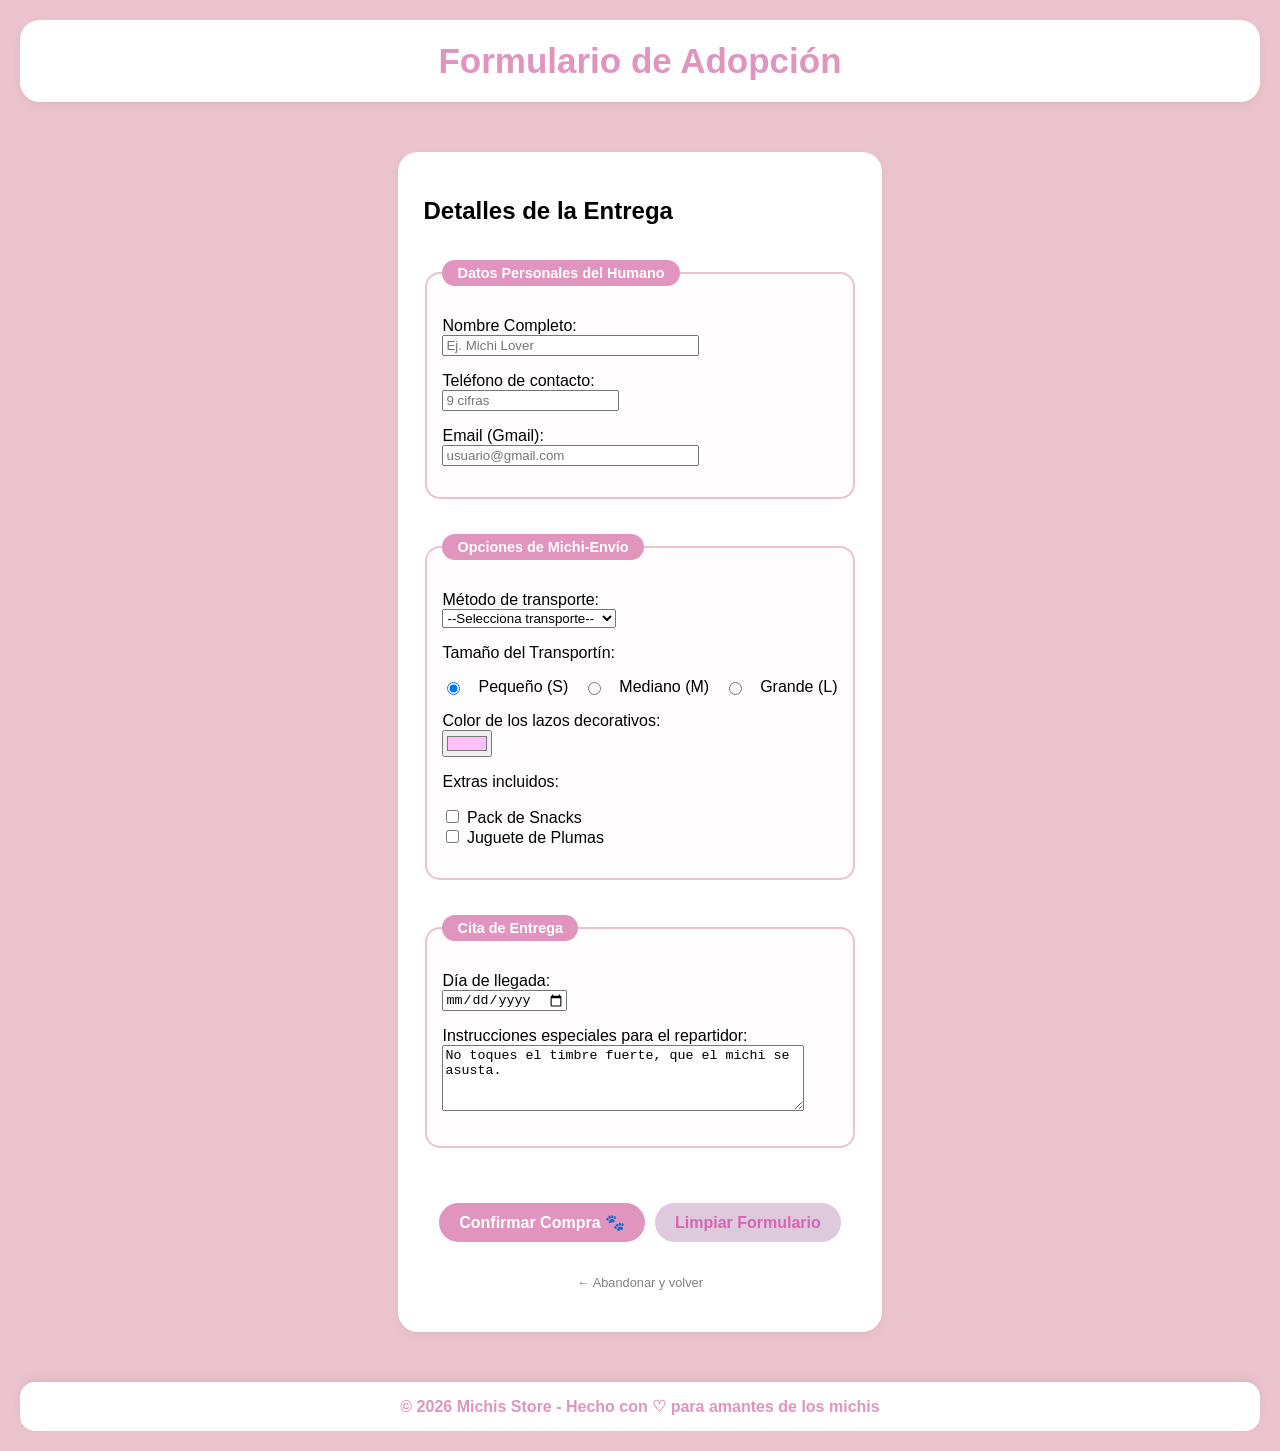
<file: pago.html>
<!DOCTYPE html>
<html lang="es">

<head>
    <meta charset="UTF-8">
    <link rel="stylesheet" href="CarritoDeMichis.css">
    <title>Finalizar Adopción</title>
</head>

<body>
    <header class="cabecera">
        <h1 class="titulo">Formulario de Adopción</h1>
    </header>

    <article class="caja-adopta" style="max-width: 600px; margin: 20px auto;">
        <form action="webcarrito.html" method="get" class="formulario-pago">

            <h2>Detalles de la Entrega</h2>

            <fieldset>
                <legend>Datos Personales del Humano</legend>
                <p>
                    <label for="name">Nombre Completo:</label><br>
                    <input type="text" id="name" name="name" size="30" minlength="2" required
                        placeholder="Ej. Michi Lover" />
                </p>
                <p>
                    <label for="phone">Teléfono de contacto:</label><br>
                    <input type="tel" id="phone" name="phone" pattern="[0-9]{9}" required placeholder="9 cifras" />
                </p>
                <p>
                    <label for="email">Email (Gmail):</label><br>
                    <input type="email" id="email" name="email" pattern=".+@gmail.com" size="30" required
                        placeholder="usuario@gmail.com" />
                </p>
            </fieldset>

            <fieldset>
                <legend>Opciones de Michi-Envío</legend>
                <p>
                    <label for="tipo-envio">Método de transporte:</label><br>
                    <select name="envio" id="tipo-envio">
                        <option value="">--Selecciona transporte--</option>
                        <option value="estandar">Transportín Estándar</option>
                        <option value="premium">Cuna de Seda (Premium)</option>
                        <option value="urgente">Envío Express "Miau"</option>
                    </select>
                </p>

                <p>Tamaño del Transportín:</p>
                <div class="opciones-radio">
                    <input type="radio" id="sizeS" name="size" value="S" checked />
                    <label for="sizeS">Pequeño (S)</label>

                    <input type="radio" id="sizeM" name="size" value="M" />
                    <label for="sizeM">Mediano (M)</label>

                    <input type="radio" id="sizeL" name="size" value="L" />
                    <label for="sizeL">Grande (L)</label>
                </div>

                <p>
                    <label for="color-lazos">Color de los lazos decorativos:</label><br>
                    <input type="color" id="color-lazos" name="color" value="#FFBFF8" />
                </p>

                <p>Extras incluidos:</p>
                <ul style="list-style: none; padding: 0;">
                    <li>
                        <input type="checkbox" id="extra1" name="snack" />
                        <label for="extra1">Pack de Snacks</label>
                    </li>
                    <li>
                        <input type="checkbox" id="extra2" name="juguete" />
                        <label for="extra2">Juguete de Plumas</label>
                    </li>
                </ul>
            </fieldset>

            <fieldset>
                <legend>Cita de Entrega</legend>
                <p>
                    <label for="fecha">Día de llegada:</label><br>
                    <input type="date" id="fecha" name="fecha" min="2026-03-27" required />
                </p>
                <p>
                    <label for="instrucciones">Instrucciones especiales para el repartidor:</label><br>
                    <textarea id="instrucciones" name="instrucciones" rows="4" style="width: 90%;"
                        required>No toques el timbre fuerte, que el michi se asusta.</textarea>
                </p>
            </fieldset>

            <div class="botones-form" style="margin-top: 20px;">
                <input type="submit" value="Confirmar Compra 🐾" class="boton-add" style="cursor:pointer;">
                <input type="reset" value="Limpiar Formulario" class="boton-cancelar" style="cursor:pointer;">
            </div>

            <p style="text-align: center;">
                <a href="webcarrito.html" style="font-size: 0.8em; color: gray;">← Abandonar y volver</a>
            </p>
        </form>
    </article>

    <script>
        // Limpiar carrito solo si pulsa el botón de cancelar con la clase específica
        document.querySelector('.boton-cancelar').addEventListener('click', () => {
            localStorage.removeItem('misMichis');
        });

        // Limpiar al confirmar la compra
        document.querySelector('.formulario-pago').addEventListener('submit', () => {
            localStorage.removeItem('misMichis');
        });
    </script>

    <footer class="pie">
        <p>&copy; 2026 Michis Store - Hecho con ♡ para amantes de los michis</p>
    </footer>
    
</body>

</html>
</file>
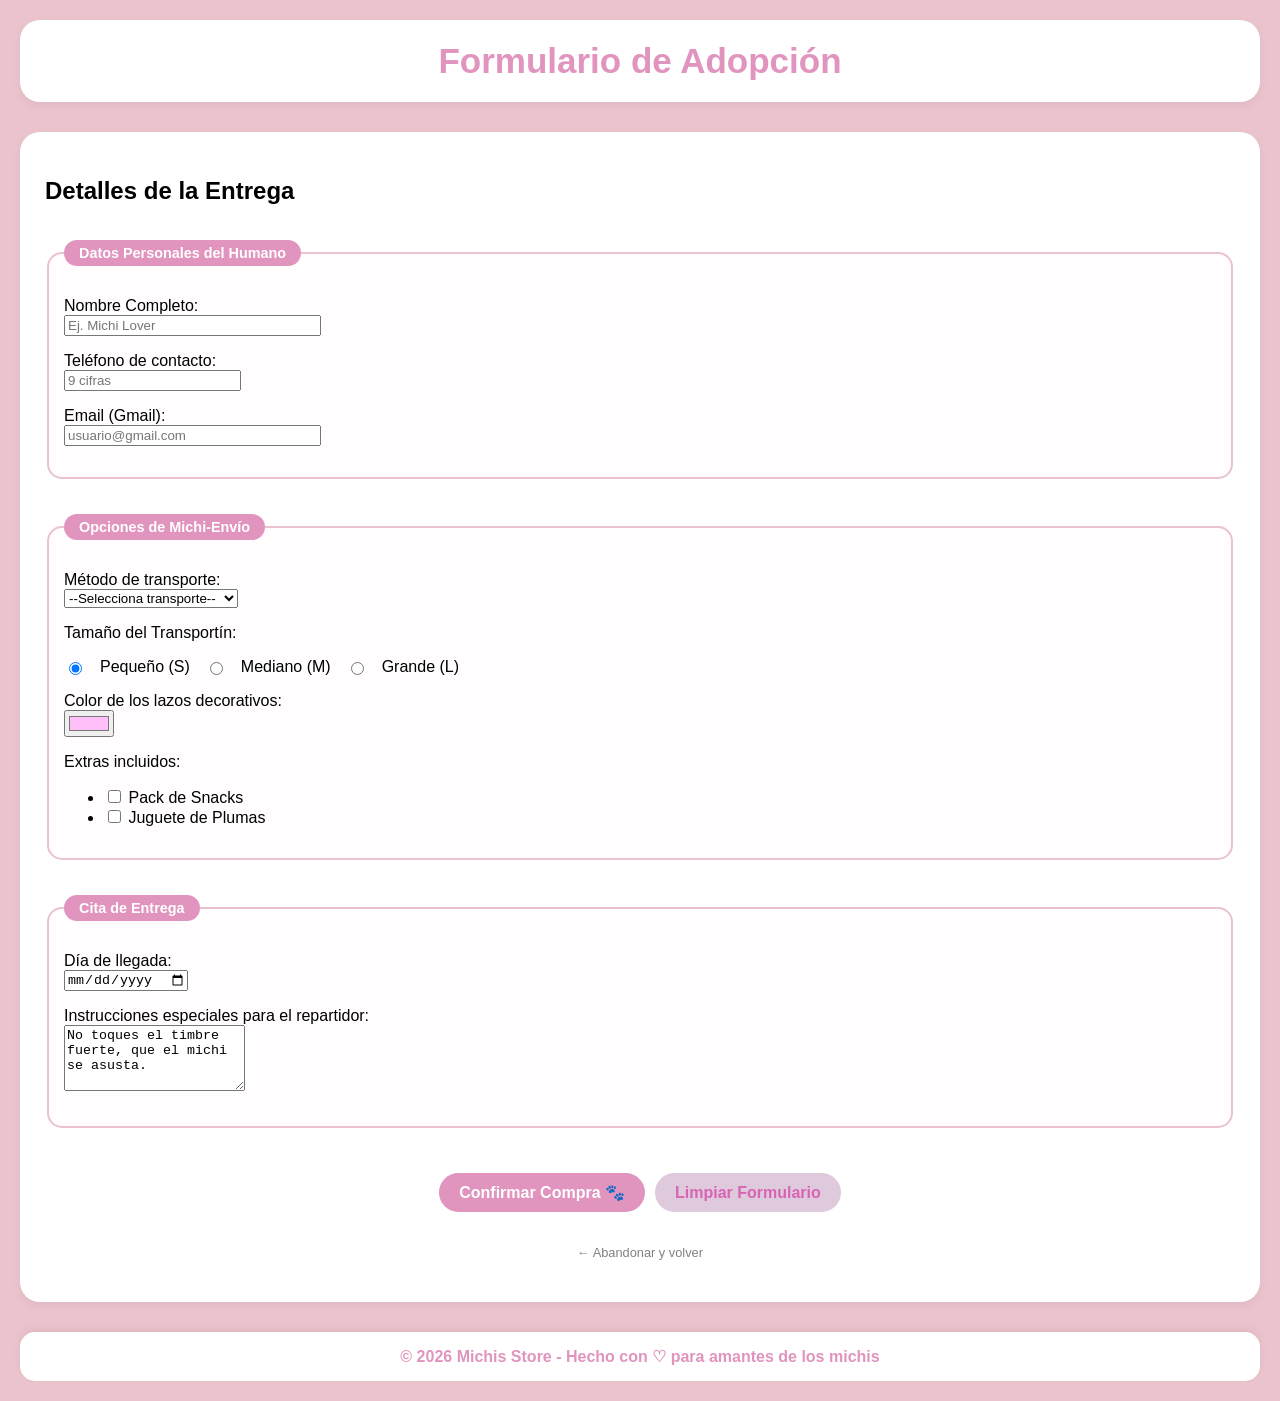
<file: src/pago.html>
<!DOCTYPE html>
<html lang="es">

<head>
    <meta charset="UTF-8">
    <link rel="stylesheet" href="CarritoDeMichis.css">
    <title>Finalizar Adopción</title>
</head>

<body>
    <header class="cabecera">
        <h1 class="titulo">Formulario de Adopción</h1>
    </header>

    <article class="caja-adopta">
        <form action="index.html" method="get" class="formulario-pago">

            <h2>Detalles de la Entrega</h2>

            <fieldset>
                <legend>Datos Personales del Humano</legend>
                <p>
                    <label for="name">Nombre Completo:</label><br>
                    <input type="text" id="name" name="name" size="30" minlength="2" required
                        placeholder="Ej. Michi Lover" />
                </p>
                <p>
                    <label for="phone">Teléfono de contacto:</label><br>
                    <input type="tel" id="phone" name="phone" pattern="[0-9]{9}" required placeholder="9 cifras" />
                </p>
                <p>
                    <label for="email">Email (Gmail):</label><br>
                    <input type="email" id="email" name="email" pattern=".+@gmail.com" size="30" required
                        placeholder="usuario@gmail.com" />
                </p>
            </fieldset>

            <fieldset>
                <legend>Opciones de Michi-Envío</legend>
                <p>
                    <label for="tipo-envio">Método de transporte:</label><br>
                    <select name="envio" id="tipo-envio">
                        <option value="">--Selecciona transporte--</option>
                        <option value="estandar">Transportín Estándar</option>
                        <option value="premium">Cuna de Seda (Premium)</option>
                        <option value="urgente">Envío Express "Miau"</option>
                    </select>
                </p>

                <p>Tamaño del Transportín:</p>
                <div class="opciones-radio">
                    <input type="radio" id="sizeS" name="size" value="S" checked />
                    <label for="sizeS">Pequeño (S)</label>

                    <input type="radio" id="sizeM" name="size" value="M" />
                    <label for="sizeM">Mediano (M)</label>

                    <input type="radio" id="sizeL" name="size" value="L" />
                    <label for="sizeL">Grande (L)</label>
                </div>

                <p>
                    <label for="color-lazos">Color de los lazos decorativos:</label><br>
                    <input type="color" id="color-lazos" name="color" value="#FFBFF8" />
                </p>

                <p>Extras incluidos:</p>
                <ul class="lista-extras">
                    <li>
                        <input type="checkbox" id="extra1" name="snack" />
                        <label for="extra1">Pack de Snacks</label>
                    </li>
                    <li>
                        <input type="checkbox" id="extra2" name="juguete" />
                        <label for="extra2">Juguete de Plumas</label>
                    </li>
                </ul>
            </fieldset>

            <fieldset>
                <legend>Cita de Entrega</legend>
                <p>
                    <label for="fecha">Día de llegada:</label><br>
                    <input type="date" id="fecha" name="fecha" min="2026-03-27" required />
                </p>
                <p>
                    <label for="instrucciones">Instrucciones especiales para el repartidor:</label><br>
                    <textarea id="instrucciones" name="instrucciones" rows="4" class="textarea-pago"
                        required>No toques el timbre fuerte, que el michi se asusta.</textarea>
                </p>
            </fieldset>

            <div class="botones-form botones-contenedor-pago">
                <input type="submit" value="Confirmar Compra 🐾" class="boton-add">
                <input type="reset" value="Limpiar Formulario" class="boton-cancelar">
            </div>

            <p class="volver-pago">
                <a href="index.html">← Abandonar y volver</a>
            </p>
        </form>
    </article>

    <script>
        document.querySelector('.boton-cancelar').addEventListener('click', () => {
            localStorage.removeItem('misMichis');
        });

        document.querySelector('.formulario-pago').addEventListener('submit', () => {
            localStorage.removeItem('misMichis');
        });
    </script>

    <footer class="pie">
        <p>&copy; 2026 Michis Store - Hecho con ♡ para amantes de los michis</p>
    </footer>
</body>

</html>
</file>
<file: CarritoDeMichis.css>
/* 1. VARIABLES PARA COLOR*/
:root {
    --rosa-pastel: #ebc3cc;
    --amarillo-pastel: #fcfae7;
    --blanco: #ffffff;
    --rosa-enfasis: #e094be;
    --rosa-oscuro: rgb(216, 100, 179);
    --rosa-clarito: rgb(247, 230, 233);
}

/* 2. CONFIGURACIÓN DEL CUERPO (ESTRUCTURA VERTICAL) */
body {
    background-color: var(--rosa-pastel);
    margin: 0;
    padding: 20px;
    font-family: 'Quicksand', 'Segoe UI', sans-serif;
    display: flex;
    flex-direction: column;
    gap: 30px;
    /* Espaciado entre la cabecera, los bloques y la tabla */
    min-height: 100vh;
}

/* 3. CABECERA */
.cabecera {
    background-color: var(--blanco);
    border-radius: 20px;
    padding: 20px;
    text-align: center;
    box-shadow: 0 4px 10px rgba(0, 0, 0, 0.05);
}

.titulo {
    color: var(--rosa-enfasis);
    font-size: 35px;
    margin: 0;
    text-shadow: 2px 2px white;
    line-height: 1.2;
}

/* 4. ELEMENTO FLOTANTE */
.michi-flotante {
    position: fixed;
    /* Para scroll flotante */
    top: 150px;
    /* Distancia desde la parte superior */
    left: 0;
    width: 250px;
    z-index: 100;
    /* Encima de todos los elementos*/
    pointer-events: none;
    /* No clics */

    /* Valor negativo para ajustarlo más todavía */
    margin-left: -71px;
}

/* 5. REJILLA DE BLOQUES SUPERIORES */
.rejilla-superior {
    display: grid;
    grid-template-columns: 250px 1fr 250px;
    /* Dos filas: la primera de 250px (para menú/carrito) 
     y la segunda automática/flexible */
    grid-template-rows: auto auto;
    gap: 10px;
    max-width: 1200px;
    margin: 0 auto;
    width: 100%;
}

/* Bloque Adopta */
/* Estilo para el gato acostado dentro de la caja */
/* Contenedor principal de la caja */
.caja-adopta {
    position: relative;
    display: flex;
    grid-column: 2;
    flex-direction: column;
    overflow: hidden; /* Asegura que nada se salga del borde redondeado */
    padding-bottom: 0; /* Espacio para el gato al final */
    justify-content: space-between;

    grid-row: 1 / span 2;
    background-color: var(--blanco);
    border-radius: 20px;
    padding: 25px;
    box-shadow: 0 4px 10px rgba(0, 0, 0, 0.05);
}

/* El gato flexible que ocupa gran parte del ancho */
.contenedor-michi-acostado {
    width: 100%;
    display: flex;
    justify-content: center;
    /* Centra al gato */
    align-items: flex-end;
    margin-top: 10px;
}

.contenedor-michi-acostado img {
    width: 80%;
    max-width: 500px;
    height: auto;
    /* Mantiene la proporción */
    display: block;
    transition: width 0.3s ease;
    /* Efecto suave al redimensionar */
}

/* Ajuste para el vídeo responsive */
.contenedor-video {
    position: relative;
    padding-bottom: 56.25%;
    /* Relación 16:9 */
    height: 0;
    margin: 20px 0;
}

.contenedor-video iframe {
    position: absolute;
    top: 0;
    left: 0;
    width: 100%;
    height: 100%;
    border-radius: 15px;
    border: 2px solid var(--rosa-pastel);
}

/* Bloques info y anuncio */
.caja-info,
.caja-anuncio {
    background-color: var(--rosa-clarito);
    border-radius: 20px;
    padding: 20px;
    box-shadow: 0 4px 6px rgba(0, 0, 0, 0.03);
    display: flex;
    flex-direction: column;
    align-items: center;
    text-align: center;
}

/* Ajuste para el mapa y el gif */
.caja-info iframe,
.caja-anuncio img {
    border-radius: 10px;
    max-width: 100%;
    border: 2px solid var(--rosa-pastel);
}

/* Bloque Menú */
.caja-menu {
    grid-column: 1;
    grid-row: 1;
    background-color: var(--amarillo-pastel);
    border-radius: 20px;
    padding: 20px;
    box-shadow: 0 4px 6px rgba(0, 0, 0, 0.03);
}

.enlace-resaltado {
    color: var(--rosa-enfasis) !important;
    font-weight: bold;
    text-shadow: 1px 1px 1px rgba(0, 0, 0, 0.05);
}

.enlace-resaltado:hover {
    color: var(--rosa-oscuro) !important;
}

/* Bloque Carrito */
.caja-carrito {
    grid-column: 3;
    grid-row: 1 / span 2;
    background-color: var(--amarillo-pastel);
    border-radius: 20px;
    display: flex;
    flex-direction: column;
    align-items: center;
    text-align: center;
    padding: 20px;
    box-shadow: 0 4px 6px rgba(0, 0, 0, 0.03);
}

.caja-carrito img {
    border-radius: 10px;
    max-width:80%;
    border: 2px solid var(--rosa-pastel);
}

/* 6. SECCIÓN DE LA TABLA  */
.seccion-tabla {
    border-radius: 20px;
    padding: 20px;
    margin: 0 auto;
    /* Margen lateral ajuste automático */
    max-width: 90%;
    /* Asegura margen lateral del 5% a cada lado (100 - 10 = 90) */
    width: fit-content;
    /* Contenedor mide = tabla*/
    box-shadow: 0 4px 15px rgba(0, 0, 0, 0.05);

    overflow-x: auto;
    /* scroll caso movil*/
}

.tabla-michis {
    min-width: 800px;
    width: 100%;
    border-collapse: separate;
    border-spacing: 0 px;
    /* no sé si está bien (0_espacio_px) pero queda chulo*/
}

.tabla-michis th {
    background-color: var(--rosa-enfasis);
    color: white;
    padding: 15px;
    border-radius: 10px;
    text-transform: uppercase;
    font-size: 0.9em;
    letter-spacing: 1px;
}

.tabla-michis td {
    padding: 15px;
    background-color: var(--amarillo-pastel);
    border-bottom: 3px solid var(--rosa-pastel);
}

/* Redondear las esquinas de las filas */
.tabla-michis th:first-child {
    border-radius: 10px 10px 0 10px;
}

.tabla-michis th:last-child {
    border-radius: 10px 10px 10px 0;
}

.tabla-michis td:first-child {
    border-radius: 15px 0 0 15px;
}

.tabla-michis td:last-child {
    border-radius: 0 15px 15px 0;
}

/* Ajuste para imágenes de michis */
.tabla-michis img {
    border-radius: 10px;
    object-fit: cover;
    border: 3px solid var(--rosa-pastel);
}

/* Botón Añadir */
.boton-add {
    background-color: var(--rosa-enfasis);
    color: white;
    border: none;
    padding: 10px 20px;
    border-radius: 25px;
    cursor: pointer;
    font-weight: bold;
    transition: all 0.3s ease;
}

.boton-add:hover {
    background-color: var(--rosa-oscuro);
    transform: scale(1.05);
}

/* 7. PARA OFERTAS */

.rejilla-ofertas {
    /* Estrechamos los anuncios laterales a 180px y el centro crece libremente */
    grid-template-columns: 180px 1fr 180px !important; 
    max-width: 95%; /* Permitimos que la web use casi todo el ancho de la pantalla */
    gap: 15px;      /* Reducimos un poco el hueco entre columnas */
}

/* Ajustamos las imágenes de los anuncios para que no se deformen al ser más estrechos */
.rejilla-ofertas .cajas-anuncios img {
    width: 100%;
    height: auto;
}

/* Forzamos a la tabla a ocupar todo su espacio asignado */
.rejilla-ofertas .seccion-tabla {
    width: 100%;
    overflow-x: auto; /* Si aun así la pantalla es muy pequeña, saldrá un scroll interno en la tabla en lugar de romper el diseño */
}

/* Estilo para el botón de volver en la cabecera de ofertas */
.enlace-volver-tienda {
    display: inline-block;
    margin-top: 10px;
    padding: 8px 20px;
    background-color: var(--rosa-clarito);
    color: var(--rosa-oscuro);
    text-decoration: none;
    border-radius: 50px; /* Bordes redondeados tipo píldora */
    font-weight: bold;
    font-size: 0.9em;
    border: 2px solid transparent;
    transition: all 0.3s ease;
}

.enlace-volver-tienda:hover {
    background-color: var(--blanco);
    border-color: var(--rosa-pastel);
    color: var(--rosa-enfasis);
    transform: translateX(-5px); /* Pequeño movimiento a la izquierda al hacer hover */
    box-shadow: 0 4px 8px rgba(0,0,0,0.05);
}

/* 8. PARA NAVEGACIÓN Y FORMULARIOS  */

/* Enlaces generales */
a {
    text-decoration: none;
    transition: opacity 0.3s;
}

a:hover {
    opacity: 0.8;
}

/* Estilo para el botón de ir a pagar */
.boton-pago-enlace {
    display: inline-block;
    margin-top: 20px;
    text-align: center;
}

/* Contenedor del formulario */
.contenedor-formulario {
    max-width: 500px;
    margin: 0 auto;
}

.formulario-pago {
    display: flex;
    flex-direction: column;
    gap: 15px;
}

.campo {
    display: flex;
    flex-direction: column;
    text-align: left;
    gap: 5px;
}

.campo input,
.campo select {
    padding: 10px;
    border-radius: 10px;
    border: 2px solid var(--rosa-pastel);
    font-family: inherit;
}

fieldset {
    border: 2px solid var(--rosa-pastel);
    border-radius: 15px;
    margin-bottom: 20px;
    padding: 15px;
    background-color: #fffdfd;
}

legend {
    background-color: var(--rosa-enfasis);
    color: white;
    padding: 5px 15px;
    border-radius: 20px;
    font-weight: bold;
    font-size: 0.9em;
}

.opciones-radio {
    display: flex;
    gap: 15px;
    margin: 10px 0;
}

/* Botones del formulario */
input[type="submit"],
input[type="reset"] {
    font-family: inherit;
    font-size: 1em;
}

.botones-form {
    display: flex;
    gap: 10px;
    justify-content: center;
    margin-top: 10px;
}

.boton-cancelar {
    display: inline-block;
    padding: 10px 20px;
    background-color: #decadc;
    color: var(--rosa-oscuro);
    border-radius: 20px;
    font-weight: bold;
    border: none;
    cursor: pointer;
}

/* LISTA RESUMEN DEL CARRITO*/
.lista-resumen {
    list-style: none;
    padding: 0;
    line-height: 2;
}

.lista-resumen li::before {
    content: "🐾 ";
}

.michi-pago {
    display: block;
    width: 100%;
    max-width: 250px;
    height: auto;        /* Mantiene la proporción */
    margin: 10px auto;   /* La centra horizontalmente */
    filter: drop-shadow(0 4px 6px rgba(0,0,0,0.1)); /* Sombra suave */
    transition: transform 0.3s ease;
}

.michi-pago:hover {
    transform: scale(1.1) rotate(-5deg); /* Efecto giro al pasar el ratón */
}

.cajas-anuncios {
    background-color: var(--rosa-clarito);
    border-radius: 20px;
    padding: 15px;
    text-align: center;
    box-shadow: 0 4px 10px rgba(0,0,0,0.05);
    border: 2px dashed var(--rosa-pastel);
    display: flex;
    flex-direction: column;
    gap: 10px;
    font-size: 0.85em;
}

.cajas-anuncios img {
    max-width: 100%;
    border-radius: 20px;
    height: auto;
    display: block;
}

/* Contenedor estilo "Card" para el TikTok */
.michi-video-card {
    width: 100%;
    max-width: 220px; /* Tamaño ajustado al lateral */
    margin: 10px auto;
    border-radius: 25px; /* Bordes muy redondeados como en la imagen */
    overflow: hidden; /* Esto es clave para que el vídeo respete la redondez */
    box-shadow: 0 8px 15px rgba(255, 182, 193, 0.4); /* Sombra rosada suave */
    border: 3px solid rgb(227, 186, 186);
    background: white;
    height: 400px; /* Altura controlada */
    display: flex;
    justify-content: center;
}

.michi-video-card .tiktok-embed {
    margin: -10px 0 0 0 !important; /* Ajuste para centrar */
    transform: scale(1); /* Lo hacemos más pequeño */
    transform-origin: top center;
    width: 325px; /* Ancho base de TikTok antes del escalado */
}

/* 9. PARA NAVEGACIÓN (WEBS - interna externa) */
nav {
    background-color: var(--blanco);
    padding: 15px;
    border-radius: 50px;
    /* Forma de píldora */
    width: fit-content;
    margin: 0 auto 30px auto;
    box-shadow: 0 4px 10px rgba(0, 0, 0, 0.05);
    border: 2px solid var(--rosa-clarito);
}

nav a {
    color: var(--rosa-oscuro);
    font-weight: bold;
    padding: 8px 15px;
    border-radius: 20px;
    transition: all 0.3s ease;
    display: inline-block;
}

nav a:hover {
    background-color: var(--rosa-clarito);
    color: var(--rosa-enfasis);
    transform: translateY(-2px);
    opacity: 1;
    /* Sobreescribimos el opacity 0.8 general */
}

/* Estilo especial para el separador "|" */
nav span.separador {
    color: var(--rosa-pastel);
    margin: 0 5px;
}



/* 10. FOOTER  */
.pie {
    background-color: var(--blanco);
    border-radius: 15px;
    padding: 15px;
    text-align: center;
    margin-top: auto;
    /* Empuja el footer al final */
    box-shadow: 0 -4px 10px rgba(0, 0, 0, 0.05);
}

.pie p {
    margin: 0;
    color: var(--rosa-enfasis);
    font-weight: bold;
}

/* Boton "Volver arriba" */
.pie a {
    background-color: var(--rosa-clarito);
    color: var(--rosa-oscuro);
    padding: 1px 15px;
    border-radius: 15px;
    font-size: 0.9em;
    border: 1px solid var(--rosa-pastel);
}

.pie a:hover {
    background-color: var(--rosa-enfasis);
    color: white;
}
</file>
<file: src/CarritoDeMichis.css>
/* 1. VARIABLES PARA COLOR*/
:root {
    --rosa-pastel: #ebc3cc;
    --amarillo-pastel: #fcfae7;
    --blanco: #ffffff;
    --rosa-enfasis: #e094be;
    --rosa-oscuro: rgb(216, 100, 179);
    --rosa-clarito: rgb(247, 230, 233);
}

/* 2. CONFIGURACIÓN DEL CUERPO (ESTRUCTURA VERTICAL) */
body {
    background-color: var(--rosa-pastel);
    margin: 0;
    padding: 20px;
    font-family: 'Quicksand', 'Segoe UI', sans-serif;
    display: flex;
    flex-direction: column;
    gap: 30px;
    /* Espaciado entre la cabecera, los bloques y la tabla */
    min-height: 100vh;
}

/* 3. CABECERA */
.cabecera {
    background-color: var(--blanco);
    border-radius: 20px;
    padding: 20px;
    text-align: center;
    box-shadow: 0 4px 10px rgba(0, 0, 0, 0.05);
}

.titulo {
    color: var(--rosa-enfasis);
    font-size: 35px;
    margin: 0;
    text-shadow: 2px 2px white;
    line-height: 1.2;
}

/* 4. ELEMENTO FLOTANTE */
.michi-flotante {
    position: fixed;
    /* Para scroll flotante */
    top: 150px;
    /* Distancia desde la parte superior */
    left: 0;
    width: 250px;
    z-index: 100;
    /* Encima de todos los elementos*/
    pointer-events: none;
    /* No clics */

    /* Valor negativo para ajustarlo más todavía */
    margin-left: -71px;
}

/* 5. REJILLA DE BLOQUES SUPERIORES */
.rejilla-superior {
    display: grid;
    grid-template-columns: 250px 1fr 250px;
    /* Dos filas: la primera de 250px (para menú/carrito) 
     y la segunda automática/flexible */
    grid-template-rows: auto auto;
    gap: 10px;
    max-width: 1200px;
    margin: 0 auto;
    width: 100%;
}

/* Bloque Adopta */
/* Estilo para el gato acostado dentro de la caja */
/* Contenedor principal de la caja */
.caja-adopta {
    position: relative;
    display: flex;
    grid-column: 2;
    flex-direction: column;
    overflow: hidden; /* Asegura que nada se salga del borde redondeado */
    padding-bottom: 0; /* Espacio para el gato al final */
    justify-content: space-between;

    grid-row: 1 / span 2;
    background-color: var(--blanco);
    border-radius: 20px;
    padding: 25px;
    box-shadow: 0 4px 10px rgba(0, 0, 0, 0.05);
}

/* El gato flexible que ocupa gran parte del ancho */
.contenedor-michi-acostado {
    width: 100%;
    display: flex;
    justify-content: center;
    /* Centra al gato */
    align-items: flex-end;
    margin-top: 10px;
}

.contenedor-michi-acostado img {
    width: 80%;
    max-width: 500px;
    height: auto;
    /* Mantiene la proporción */
    display: block;
    transition: width 0.3s ease;
    /* Efecto suave al redimensionar */
}

/* Ajuste para el vídeo responsive */
.contenedor-video {
    position: relative;
    padding-bottom: 56.25%;
    /* Relación 16:9 */
    height: 0;
    margin: 20px 0;
}

.contenedor-video iframe {
    position: absolute;
    top: 0;
    left: 0;
    width: 100%;
    height: 100%;
    border-radius: 15px;
    border: 2px solid var(--rosa-pastel);
}

/* Bloques info y anuncio */
.caja-info,
.caja-anuncio {
    background-color: var(--rosa-clarito);
    border-radius: 20px;
    padding: 20px;
    box-shadow: 0 4px 6px rgba(0, 0, 0, 0.03);
    display: flex;
    flex-direction: column;
    align-items: center;
    text-align: center;
}

/* Ajuste para el mapa y el gif */
.caja-info iframe,
.caja-anuncio img {
    border-radius: 10px;
    max-width: 100%;
    border: 2px solid var(--rosa-pastel);
}

/* Bloque Menú */
.caja-menu {
    grid-column: 1;
    grid-row: 1;
    background-color: var(--amarillo-pastel);
    border-radius: 20px;
    padding: 20px;
    box-shadow: 0 4px 6px rgba(0, 0, 0, 0.03);
}

.enlace-resaltado {
    color: var(--rosa-enfasis) !important;
    font-weight: bold;
    text-shadow: 1px 1px 1px rgba(0, 0, 0, 0.05);
}

.enlace-resaltado:hover {
    color: var(--rosa-oscuro) !important;
}

/* Bloque Carrito */
.caja-carrito {
    grid-column: 3;
    grid-row: 1 / span 2;
    background-color: var(--amarillo-pastel);
    border-radius: 20px;
    display: flex;
    flex-direction: column;
    align-items: center;
    text-align: center;
    padding: 20px;
    box-shadow: 0 4px 6px rgba(0, 0, 0, 0.03);
}

.caja-carrito img {
    border-radius: 10px;
    max-width:80%;
    border: 2px solid var(--rosa-pastel);
}

.enlace-carrito-global {
    text-decoration: none; /* Quita el subrayado azul */
    color: inherit;        /* Hereda el color del texto */
}

/* 6. SECCIÓN DE LA TABLA  */
.seccion-tabla {
    border-radius: 20px;
    padding: 20px;
    margin: 0 auto;
    /* Margen lateral ajuste automático */
    max-width: 90%;
    /* Asegura margen lateral del 5% a cada lado (100 - 10 = 90) */
    width: fit-content;
    /* Contenedor mide = tabla*/
    box-shadow: 0 4px 15px rgba(0, 0, 0, 0.05);

    overflow-x: auto;
    /* scroll caso movil*/
}

.tabla-michis {
    min-width: 800px;
    width: 100%;
    border-collapse: separate;
    border-spacing: 0 px;
    /* no sé si está bien (0_espacio_px) pero queda chulo*/
}

.tabla-michis th {
    background-color: var(--rosa-enfasis);
    color: white;
    padding: 15px;
    border-radius: 10px;
    text-transform: uppercase;
    font-size: 0.9em;
    letter-spacing: 1px;
}

.tabla-michis td {
    padding: 15px;
    background-color: var(--amarillo-pastel);
    border-bottom: 3px solid var(--rosa-pastel);
}

/* Redondear las esquinas de las filas */
.tabla-michis th:first-child {
    border-radius: 10px 10px 0 10px;
}

.tabla-michis th:last-child {
    border-radius: 10px 10px 10px 0;
}

.tabla-michis td:first-child {
    border-radius: 15px 0 0 15px;
}

.tabla-michis td:last-child {
    border-radius: 0 15px 15px 0;
}

/* Ajuste para imágenes de michis */
.tabla-michis img {
    border-radius: 10px;
    object-fit: cover;
    border: 3px solid var(--rosa-pastel);
}

/* Botón Añadir */
.boton-add {
    background-color: var(--rosa-enfasis);
    color: white;
    border: none;
    padding: 10px 20px;
    border-radius: 25px;
    cursor: pointer;
    font-weight: bold;
    transition: all 0.3s ease;
}

.boton-add:hover {
    background-color: var(--rosa-oscuro);
    transform: scale(1.05);
}

/* 7. PARA OFERTAS */

.rejilla-ofertas {
    /* Estrechamos los anuncios laterales a 180px y el centro crece libremente */
    grid-template-columns: 180px 1fr 180px !important; 
    max-width: 95%; /* Permitimos que la web use casi todo el ancho de la pantalla */
    gap: 15px;      /* Reducimos un poco el hueco entre columnas */
}

/* Ajustamos las imágenes de los anuncios para que no se deformen al ser más estrechos */
.rejilla-ofertas .cajas-anuncios img {
    width: 100%;
    height: auto;
}

/* Forzamos a la tabla a ocupar todo su espacio asignado */
.rejilla-ofertas .seccion-tabla {
    width: 100%;
    overflow-x: auto; /* Si aun así la pantalla es muy pequeña, saldrá un scroll interno en la tabla en lugar de romper el diseño */
}

/* Estilo para el botón de volver en la cabecera de ofertas */
.enlace-volver-tienda {
    display: inline-block;
    margin-top: 10px;
    padding: 8px 20px;
    background-color: var(--rosa-clarito);
    color: var(--rosa-oscuro);
    text-decoration: none;
    border-radius: 50px; /* Bordes redondeados tipo píldora */
    font-weight: bold;
    font-size: 0.9em;
    border: 2px solid transparent;
    transition: all 0.3s ease;
}

.enlace-volver-tienda:hover {
    background-color: var(--blanco);
    border-color: var(--rosa-pastel);
    color: var(--rosa-enfasis);
    transform: translateX(-5px); /* Pequeño movimiento a la izquierda al hacer hover */
    box-shadow: 0 4px 8px rgba(0,0,0,0.05);
}

/* 8. PARA NAVEGACIÓN Y FORMULARIOS  */

/* Enlaces generales */
a {
    text-decoration: none;
    transition: opacity 0.3s;
}

a:hover {
    opacity: 0.8;
}

/* Estilo para el botón de ir a pagar */
.boton-pago-enlace {
    display: inline-block;
    margin-top: 20px;
    text-align: center;
}

/* Contenedor del formulario */
.contenedor-formulario {
    max-width: 500px;
    margin: 0 auto;
}

.formulario-pago {
    display: flex;
    flex-direction: column;
    gap: 15px;
}

.campo {
    display: flex;
    flex-direction: column;
    text-align: left;
    gap: 5px;
}

.campo input,
.campo select {
    padding: 10px;
    border-radius: 10px;
    border: 2px solid var(--rosa-pastel);
    font-family: inherit;
}

fieldset {
    border: 2px solid var(--rosa-pastel);
    border-radius: 15px;
    margin-bottom: 20px;
    padding: 15px;
    background-color: #fffdfd;
}

legend {
    background-color: var(--rosa-enfasis);
    color: white;
    padding: 5px 15px;
    border-radius: 20px;
    font-weight: bold;
    font-size: 0.9em;
}

.opciones-radio {
    display: flex;
    gap: 15px;
    margin: 10px 0;
}

/* Botones del formulario */
input[type="submit"],
input[type="reset"] {
    font-family: inherit;
    font-size: 1em;
}

.botones-form {
    display: flex;
    gap: 10px;
    justify-content: center;
    margin-top: 10px;
}

.boton-cancelar {
    display: inline-block;
    padding: 10px 20px;
    background-color: #decadc;
    color: var(--rosa-oscuro);
    border-radius: 20px;
    font-weight: bold;
    border: none;
    cursor: pointer;
}

.volver-pago {
    text-align: center;
}

.volver-pago a {
    font-size: 0.8em;
    color: gray;
    text-decoration: none;
}

.volver-pago a:hover {
    text-decoration: underline;
}

/* LISTA RESUMEN DEL CARRITO*/
.lista-resumen {
    list-style: none;
    padding: 0;
    line-height: 2;
}

.lista-resumen li::before {
    content: "🐾 ";
}

.botones-resumen {
    margin-top: 20px;
}

.enlace-caja {
    text-decoration: none;
}

.enlace-volver {
    text-decoration: none;
    text-align: center;
}

.michi-pago {
    display: block;
    width: 100%;
    max-width: 250px;
    height: auto;        /* Mantiene la proporción */
    margin: 10px auto;   /* La centra horizontalmente */
    filter: drop-shadow(0 4px 6px rgba(0,0,0,0.1)); /* Sombra suave */
    transition: transform 0.3s ease;
}

.michi-pago:hover {
    transform: scale(1.1) rotate(-5deg); /* Efecto giro al pasar el ratón */
}

.cajas-anuncios {
    background-color: var(--rosa-clarito);
    border-radius: 20px;
    padding: 15px;
    text-align: center;
    box-shadow: 0 4px 10px rgba(0,0,0,0.05);
    border: 2px dashed var(--rosa-pastel);
    display: flex;
    flex-direction: column;
    gap: 10px;
    font-size: 0.85em;
}

.cajas-anuncios img {
    max-width: 100%;
    border-radius: 20px;
    height: auto;
    display: block;
}

/* Contenedor estilo "Card" para el TikTok */
.michi-video-card {
    width: 100%;
    max-width: 220px; /* Tamaño ajustado al lateral */
    margin: 10px auto;
    border-radius: 25px; /* Bordes muy redondeados como en la imagen */
    overflow: hidden; /* Esto es clave para que el vídeo respete la redondez */
    box-shadow: 0 8px 15px rgba(255, 182, 193, 0.4); /* Sombra rosada suave */
    border: 3px solid rgb(227, 186, 186);
    background: white;
    height: 400px; /* Altura controlada */
    display: flex;
    justify-content: center;
}

.michi-video-card .tiktok-embed {
    margin: -10px 0 0 0 !important; /* Ajuste para centrar */
    transform: scale(1); /* Lo hacemos más pequeño */
    transform-origin: top center;
    width: 325px; /* Ancho base de TikTok antes del escalado */
}

/* 9. PARA NAVEGACIÓN (WEBS - interna externa) */
nav {
    background-color: var(--blanco);
    padding: 15px;
    border-radius: 50px;
    /* Forma de píldora */
    width: fit-content;
    margin: 0 auto 30px auto;
    box-shadow: 0 4px 10px rgba(0, 0, 0, 0.05);
    border: 2px solid var(--rosa-clarito);
}

nav a {
    color: var(--rosa-oscuro);
    font-weight: bold;
    padding: 8px 15px;
    border-radius: 20px;
    transition: all 0.3s ease;
    display: inline-block;
}

nav a:hover {
    background-color: var(--rosa-clarito);
    color: var(--rosa-enfasis);
    transform: translateY(-2px);
    opacity: 1;
    /* Sobreescribimos el opacity 0.8 general */
}

/* Estilo especial para el separador "|" */
nav span.separador {
    color: var(--rosa-pastel);
    margin: 0 5px;
}



/* 10. FOOTER  */
.pie {
    background-color: var(--blanco);
    border-radius: 15px;
    padding: 15px;
    text-align: center;
    margin-top: auto;
    /* Empuja el footer al final */
    box-shadow: 0 -4px 10px rgba(0, 0, 0, 0.05);
}

.pie p {
    margin: 0;
    color: var(--rosa-enfasis);
    font-weight: bold;
}

/* Boton "Volver arriba" */
.pie a {
    background-color: var(--rosa-clarito);
    color: var(--rosa-oscuro);
    padding: 1px 15px;
    border-radius: 15px;
    font-size: 0.9em;
    border: 1px solid var(--rosa-pastel);
}

.pie a:hover {
    background-color: var(--rosa-enfasis);
    color: white;
}
</file>
